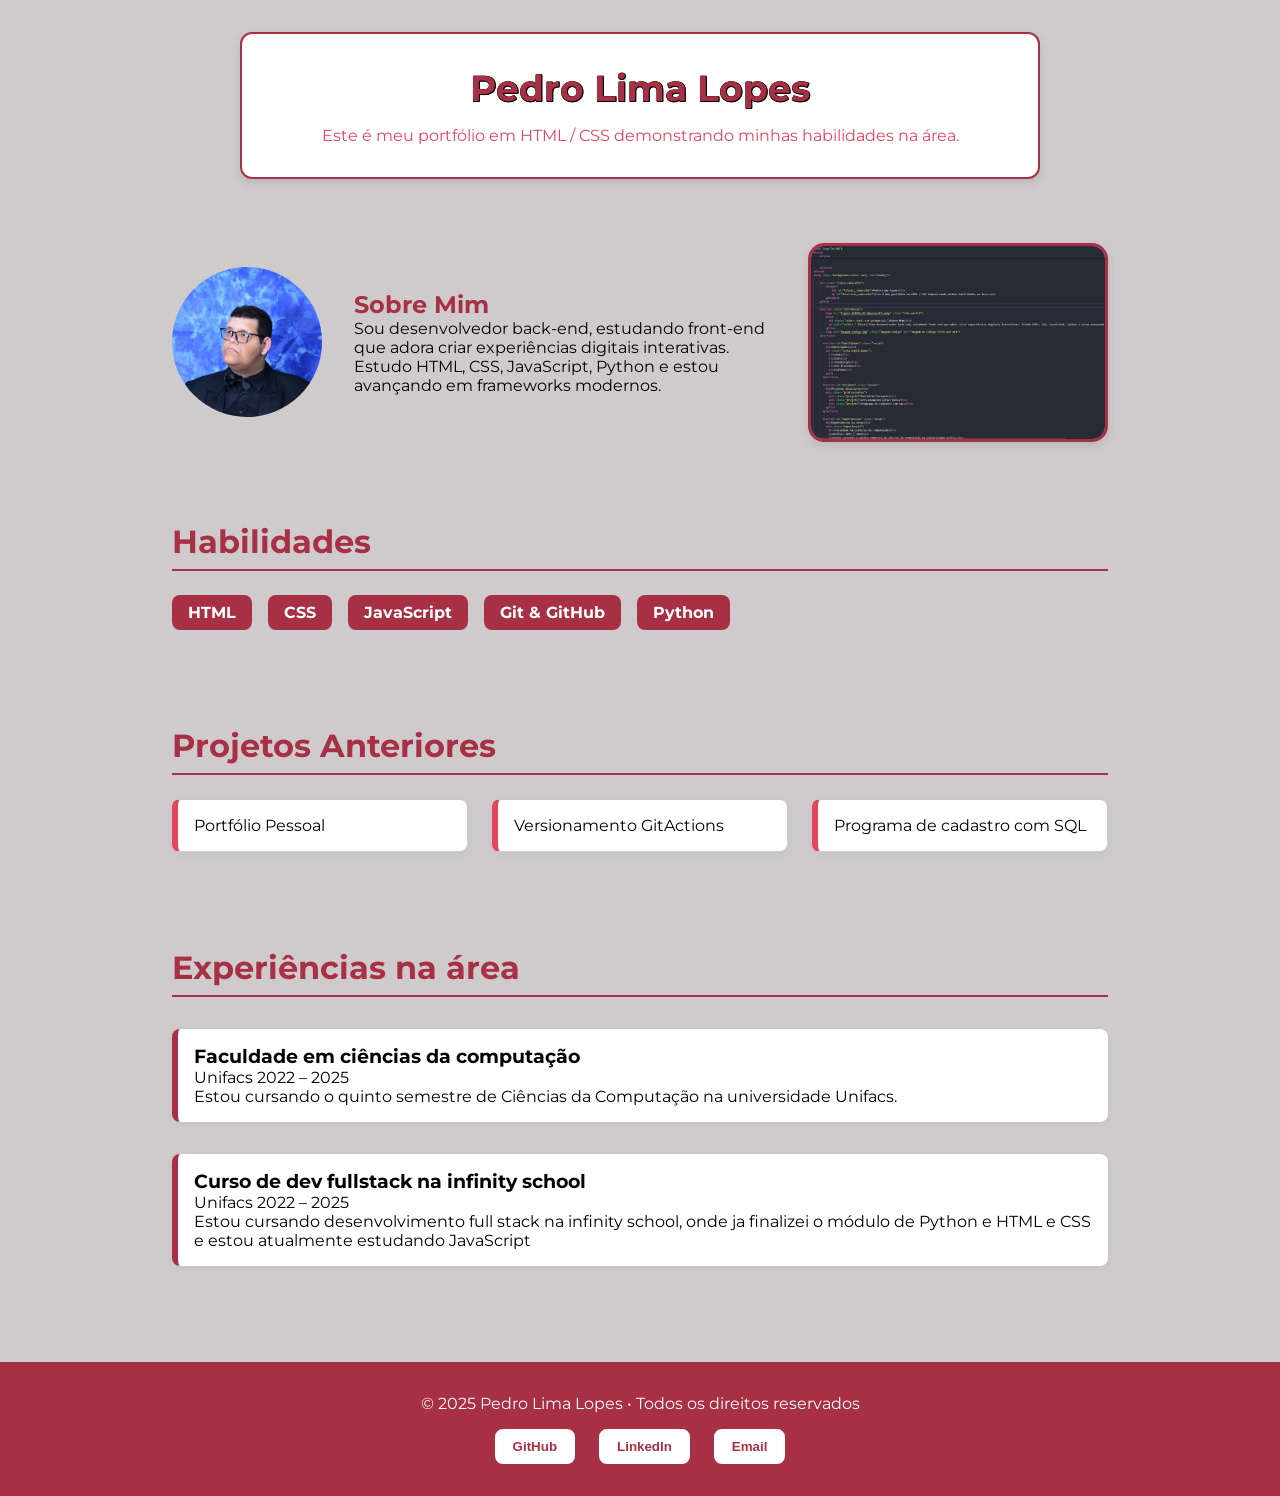
<file: projeto apresentação HTML/projeto final HTMLCSS/index.html>
<!DOCTYPE html>
<html lang="pt-BR">
<head>
    <meta charset="UTF-8">
    <meta name="viewport" content="width=device-width, initial-scale=1.0">
    <title>Portfólio Pedro Lima Lopes</title>
    
    <link href="https://fonts.googleapis.com/css2?family=Montserrat:wght@400;700&display=swap" rel="stylesheet">


    <style>
        
        * {
          margin: 0;
          padding: 0;
          box-sizing: border-box;
          list-style: none;  
        }
        
        :where(a) {
            text-decoration: none;
            color: inherit;
            font-size: inherit;
            margin: 0;
            padding: 0;
            box-sizing: border-box;
        }
        
        :root {
            --cor_primaria : #A83044;
            --cor-secundaria : #e5455f;
            --cor-fundo : #cfcbcc;

            --titulo-lg: 2.25rem;
            --titulo-md: 2rem;  
            --texto: 1rem;
        }

        html {
            scroll-behavior: smooth; 
        }

        header {
            text-align: center;
            padding: 2rem;
            text-align: center;
        }
        
        body {
            font-family: 'Montserrat', sans-serif;
        }

        .caixa-cabecalho {
            background-color: white;
            border: 2px solid var(--cor_primaria);
            box-shadow: 0 4px 10px rgba(0, 0, 0, 0.1);
            margin: 2rem auto;
            max-width: 800px;
            border-radius: 12px;    
        }

        #titulo__cabecalho {
            color: var(--cor_primaria);
            font-size: var(--titulo-lg);   
            margin-bottom: 1rem;
            text-shadow: 
                -0.5px -0.5px 0 black,
                0.5px -0.5px 0 black,
                -0.5px  0.5px 0 black,
                0.5px  0.5px 0 black;
        }

        #descricao_cabecalho {
            color: var(--cor-secundaria);
            font-size: var(--texto);
        }

        .introducao {
            display: flex;
            align-items: center;
            gap: 2rem;
            padding: 2rem;
            max-width: 1000px;
            margin: auto;
        }

        .foto-perfil {
            width: 150px;
            height: 150px;
            border-radius: 50%;
            object-fit: cover;
        }

        .imagem-codigo {
            width: 300px;  
            border-radius: 16px;
            border: 3px solid var(--cor_primaria);
            box-shadow: 0 4px 10px rgba(0, 0, 0, 0.1);
            object-fit: cover;
        }

        .texto-sobre {
            flex: 1;
        }

        .secao {
            padding: 3rem 2rem;
            max-width: 1000px;
            margin: auto;
        }

        .secao h2 {
            color: var(--cor_primaria);
            font-size: var(--titulo-md);
            font-weight: bold;
            margin-bottom: 1.5rem;
            border-bottom: 2px solid var(--cor_primaria);
            padding-bottom: 0.5rem;
        }

        .lista-habilidades {
            display: flex;
            flex-wrap: wrap;
            gap: 1rem;
        }

        .lista-habilidades li {
            background-color: var(--cor_primaria);
            color: white;
            padding: 0.5rem 1rem;
            border-radius: 8px;
            font-weight: bold;
        }

        .grid-projetos {
            display: grid;
            grid-template-columns: repeat(auto-fit, minmax(250px, 1fr));
            gap: 1.5rem;
        }

        .projeto {
            background-color: white;
            border: 1px solid #ccc;
            border-left: 6px solid var(--cor-secundaria);
            padding: 1rem;
            border-radius: 8px;
            box-shadow: 0 2px 8px rgba(0,0,0,0.05);
            transition: transform 0.3s ease;
        }

        .projeto:hover {
            transform: scale(1.03);
        }

        .experiencia {
            margin-top: 2rem;
            background-color: #fff;
            border-left: 6px solid var(--cor_primaria);
            padding: 1rem;
            border-radius: 8px;
            box-shadow: 0 2px 8px rgba(0,0,0,0.05);
        }

        .rodape {
            background-color: var(--cor_primaria);
            color: white;
            text-align: center;
            padding: 2rem 1rem;
            margin-top: 3rem;
        }

        .rodape .redes-sociais {
            margin-top: 1rem;
            display: flex;
            justify-content: center;
            gap: 1.5rem;
        }

        .rodape button {
            background-color: white;
            color: var(--cor_primaria);
            border: 2px solid white;
            padding: 0.5rem 1rem;
            border-radius: 8px;
            font-weight: bold;
            cursor: pointer;
            transition: background-color 0.3s, color 0.3s;
        }

        .rodape button:hover {
            background-color: var(--cor-secundaria);
            color: white;
        }


    </style>
</head>
<body style="background-color: var(--cor-fundo);">
    
    <div class="caixa-cabecalho">
        <header>
            <h1 id="titulo__cabecalho">Pedro Lima Lopes</h1>
            <p id="descricao_cabecalho">Este é meu portfólio em HTML / CSS demonstrando minhas habilidades na área.</p>
        </header>
    </div>

    <section class="introducao">
        <img src="figure-162826_01-dmxcxveath.jpeg" class="foto-perfil">
        <div class="texto-sobre">
          <h2 style="color: var(--cor_primaria);">Sobre Mim</h2>
          <p style="color: black;">Sou desenvolvedor back-end, estudando front-end que adora criar experiências digitais interativas. Estudo HTML, CSS, JavaScript, Python e estou avançando em frameworks modernos.</p>
        </div>
        <img src="imagem_codigo.jpeg" class="imagem-codigo">
    </section>        

      <section id="habilidades" class="secao">
        <h2>Habilidades</h2>
        <ul class="lista-habilidades">
          <li>HTML</li>
          <li>CSS</li>
          <li>JavaScript</li>
          <li>Git & GitHub</li>
          <li>Python</li>
        </ul>
      </section>
      
      <section id="projetos" class="secao">
        <h2>Projetos Anteriores</h2>
        <div class="grid-projetos">
          <div class="projeto">Portfólio Pessoal</div>
          <div class="projeto">Versionamento GitActions</div>
          <div class="projeto">Programa de cadastro com SQL</div>
        </div>
      </section>
      
      <section id="experiencias" class="secao">
        <h2>Experiências na área</h2>
        <div class="experiencia">
          <h3>Faculdade em ciências da computação</h3>
          <p>Unifacs 2022 – 2025</p>
          <p>Estou cursando o quinto semestre de Ciências da Computação na universidade Unifacs.</p>
        </div>
        <div class="experiencia">
            <h3>Curso de dev fullstack na infinity school</h3>
            <p>Unifacs 2022 – 2025</p>
            <p>Estou cursando desenvolvimento full stack na infinity school, onde ja finalizei o módulo de Python e  HTML e CSS e estou atualmente estudando JavaScript</p>
          </div>
      </section>
      
      <footer class="rodape">
        <p>© 2025 Pedro Lima Lopes • Todos os direitos reservados</p>
        <div class="redes-sociais">
          <button>GitHub</button>
          <button>LinkedIn</button>
          <button>Email</button>
        </div>
      </footer>
</body>
</html>
</file>
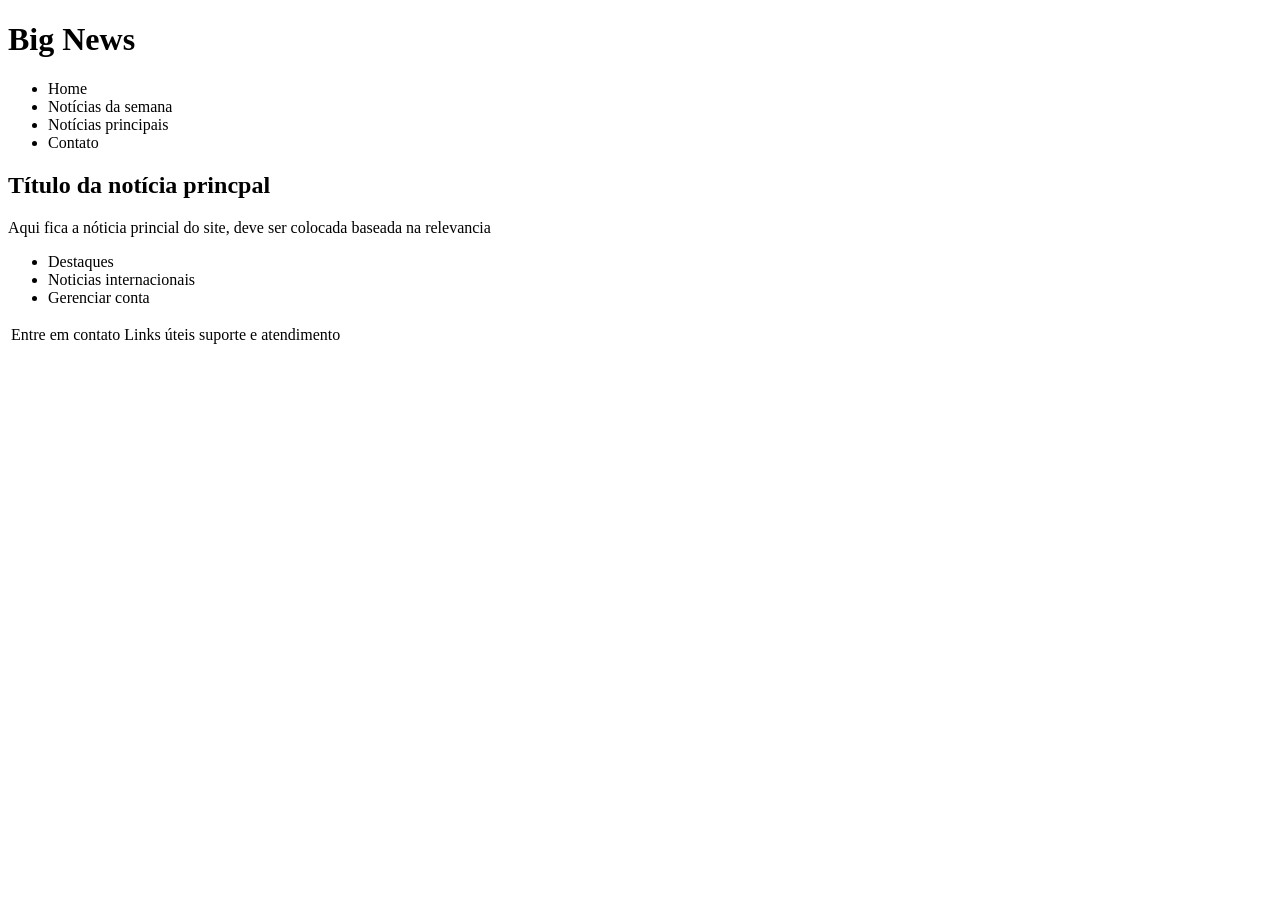
<file: Aulas modulo 3 (HTML CSS)/aula 3/atividade1.html>
<!DOCTYPE html>
<html lang="en">
<head>
    <meta charset="UTF-8">
    <meta name="viewport" content="width=device-width, initial-scale=1.0">
    <title>BigNEWS</title>
</head>
<body>
    <header>
        <h1>Big News</h1>
        <nav>
            <ul>
            <li>Home</li>
            <li>Notícias da semana</li>
            <li>Notícias principais</li>
            <li>Contato</li>
            </ul>
        </nav>
    </header>
    <main>
        <section>
            <h1>Título da notícia princpal</h1>
            <p>Aqui fica a nóticia princial do site, deve ser
            colocada baseada na relevancia</p>
        </section>
    </main>
    <aside>
        <ul>
            <li>Destaques</li>
            <li>Noticias internacionais</li>
            <li>Gerenciar conta</li>
        </ul>
    </aside>
    <footer>
        <table>
            <tr>
                <td>Entre em contato</td>
                <td>Links úteis</td>
                <td>suporte e atendimento</td>
            </tr>
        </table>
    </footer>

</body>
</html>
</file>
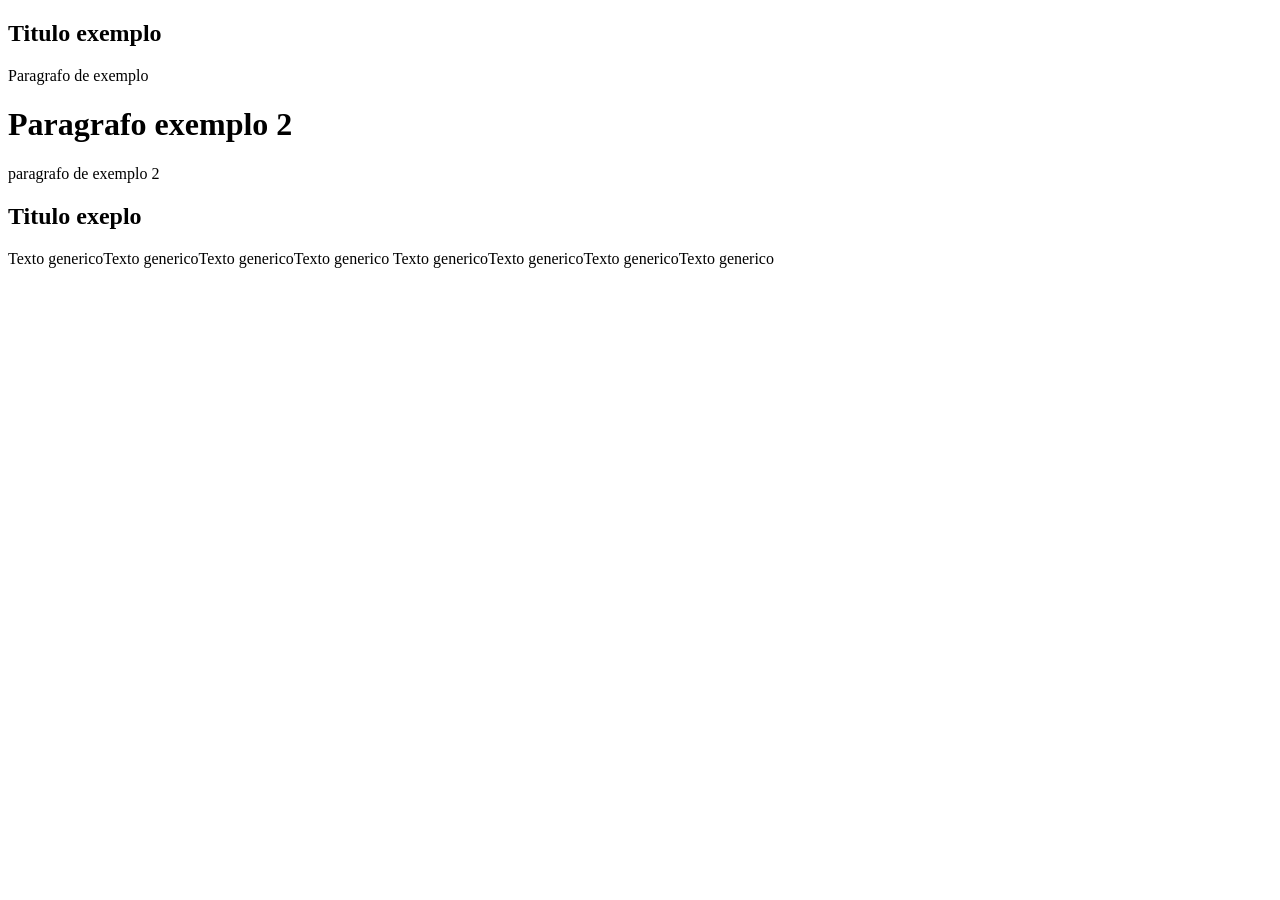
<file: Aulas modulo 3 (HTML CSS)/aula 3/div.html>
<!DOCTYPE html>
<html lang="pt-BR">
<head>
    <meta charset="UTF-8">
    <meta name="viewport" content="width=device-width, initial-scale=1.0">
    <title>Div</title>
</head>
<body>
   <!--DIV cria um bloco onde pode se colocar as tags organizadas--> 
    <div>
        <h2>Titulo exemplo</h2>
        <p>Paragrafo de exemplo</p>

        <h1>Paragrafo exemplo 2</h1>
        <p>paragrafo de exemplo 2</p>
    </div>

   <!--SPAN separa uma parte do texto dentro de uma linha, como o div mas apenas na linha selecitionada-->

    <h2> Titulo exeplo</h2>
    <p>Texto genericoTexto <span> genericoTexto genericoTexto </span> generico
    Texto genericoTexto genericoTexto genericoTexto generico</p>

</body>
</html>
</file>
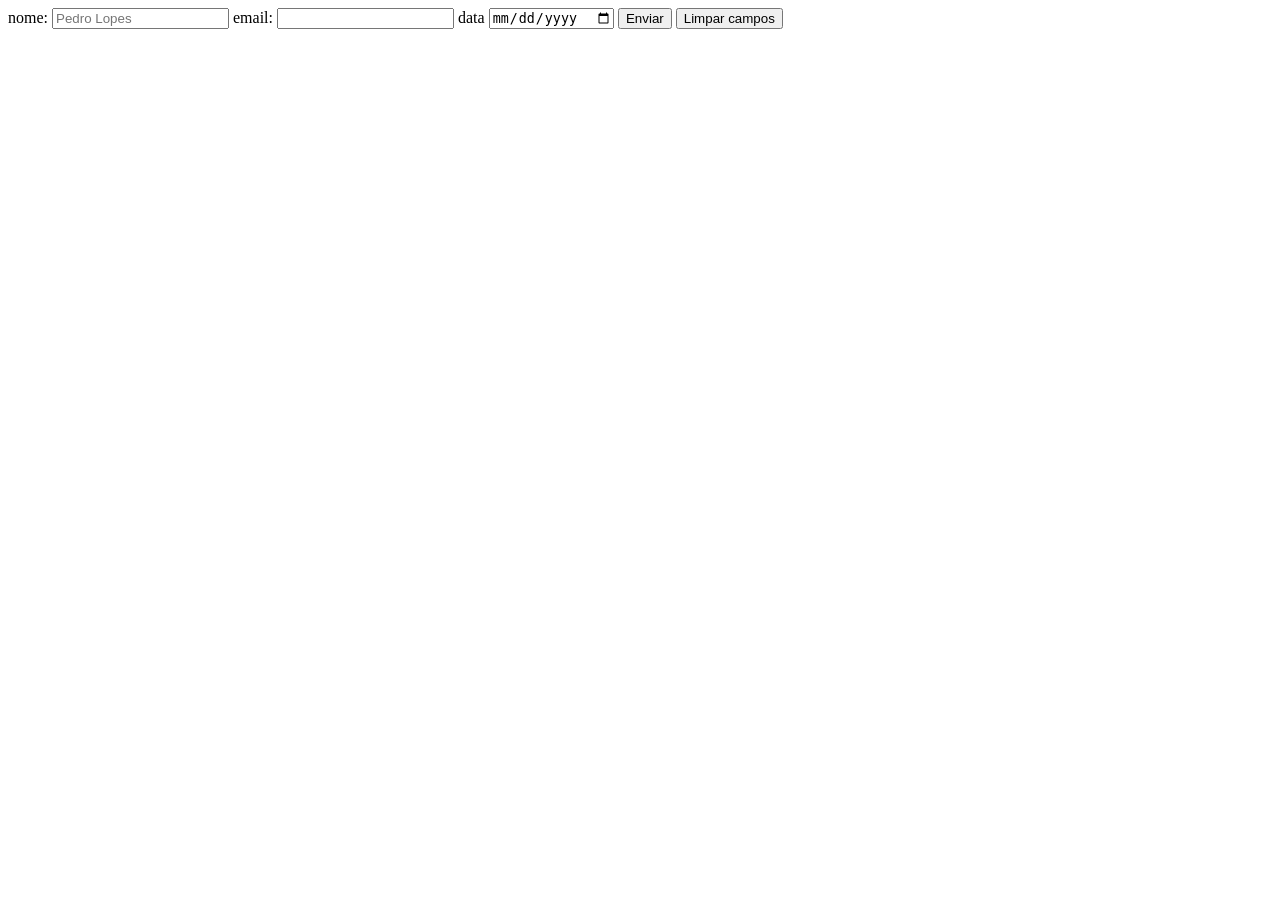
<file: Aulas modulo 3 (HTML CSS)/aula 3/formulario.html>
<!DOCTYPE html>
<html lang="en">
<head>
    <meta charset="UTF-8">
    <meta name="viewport" content="width=device-width, initial-scale=1.0">
    <title>formularios</title>
</head>
<body>
    <form action="">
        <label for="campo_nome">nome: </label>
        <input type="text" id="campo_nome" name="nome" required minlength="2" maxlength="30" placeholder="Pedro Lopes">

        <label for="campo_email">email: </label>
        <input type="email" id="campo_email" nome="email" required>
        
        <label for="campo_data">data</label>
        <input type="date" id="campo_data" nome="data">
    
        <button type="submit">Enviar</button>
        <button type="reset">Limpar campos</button>
    </form>
</body>
</html>
</file>
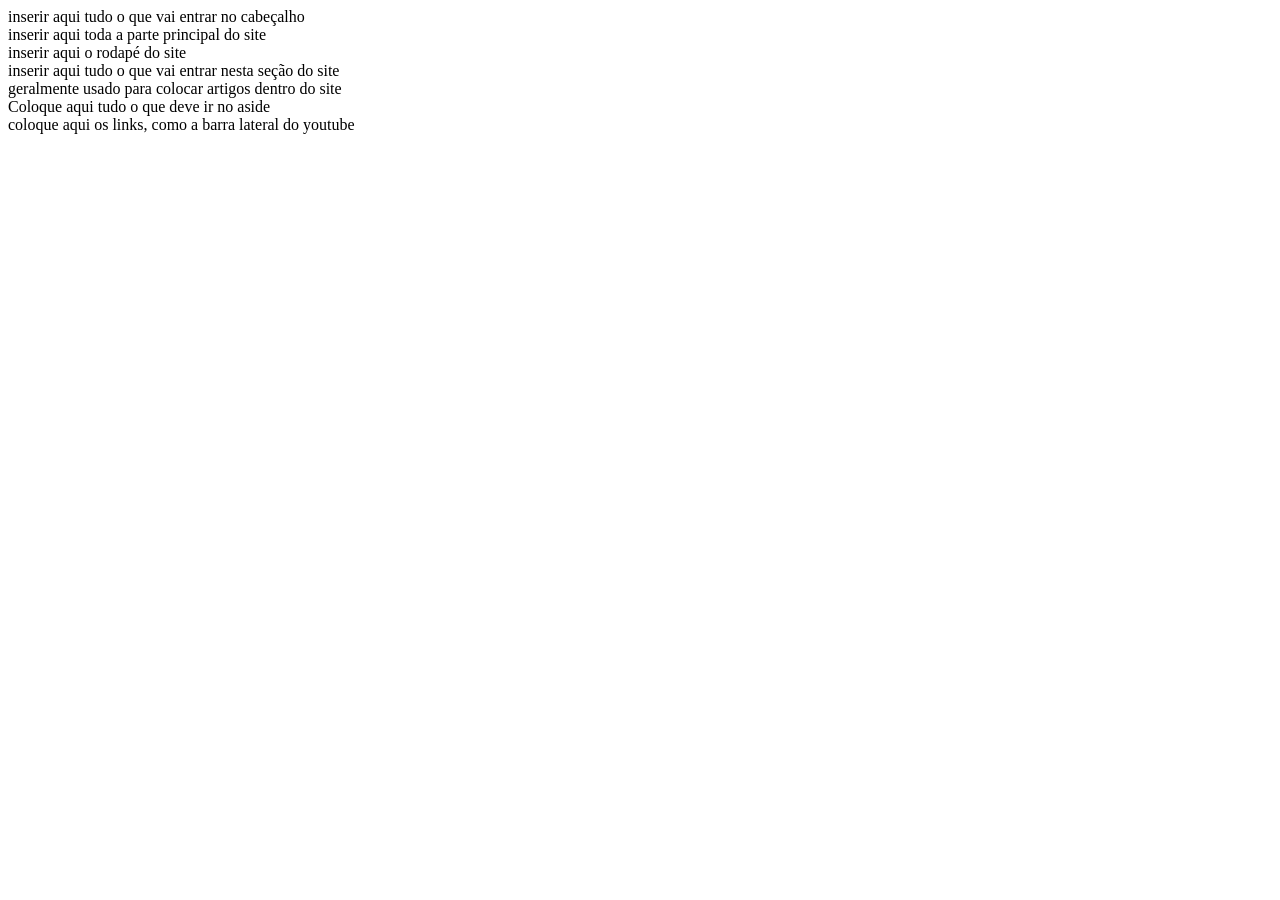
<file: Aulas modulo 3 (HTML CSS)/aula 3/TagsDeAgrupamento.html>
<!DOCTYPE html>
<html lang="en">
<head>
    <meta charset="UTF-8">
    <meta name="viewport" content="width=device-width, initial-scale=1.0">
    <title>Document</title>
</head>
<body>
    <!--HEADER indica onde vai ficar o cabeçalho do texto, onde vai ficar tudo
    o que deve estar na parte de cima em destaque o site-->
<header>
    inserir aqui tudo o que vai entrar no cabeçalho
</header>
<!--MAIN indica onde todoo corpo principal do site ira ficar-->
<main>
    inserir aqui toda a parte principal do site
</main>
<!--FOOTER indica o rodapé do site-->
<footer>
    inserir aqui o rodapé do site
</footer>
<!--SECTION indicar uma seção separada e especifica, geralmente fica dentro da MAIN, sempre precisa de um titulo-->
<section>
    <title>Titurlo exemplo do section</title>
    inserir aqui tudo o que vai entrar nesta seção do site
</section>
<!--ARTICLE é um conteudo que agrega ao principal mas funciona de forma separada, pouco usado hoje em dia-->
<article>
    geralmente usado para colocar artigos dentro do site
</article>
<!--ASIDE é utilizado para colocar elemntos não relacionados com  apagina, geralmente utilizado para colocar anuncios-->
<aside>
    Coloque aqui tudo o que deve ir no aside
</aside>
<!--NAV é usado para criar uma are de navegação, onde pode haver links para outras partes do site-->
<nav>
    coloque aqui os links, como a barra lateral do youtube
</nav>
</body>
</html>
</file>
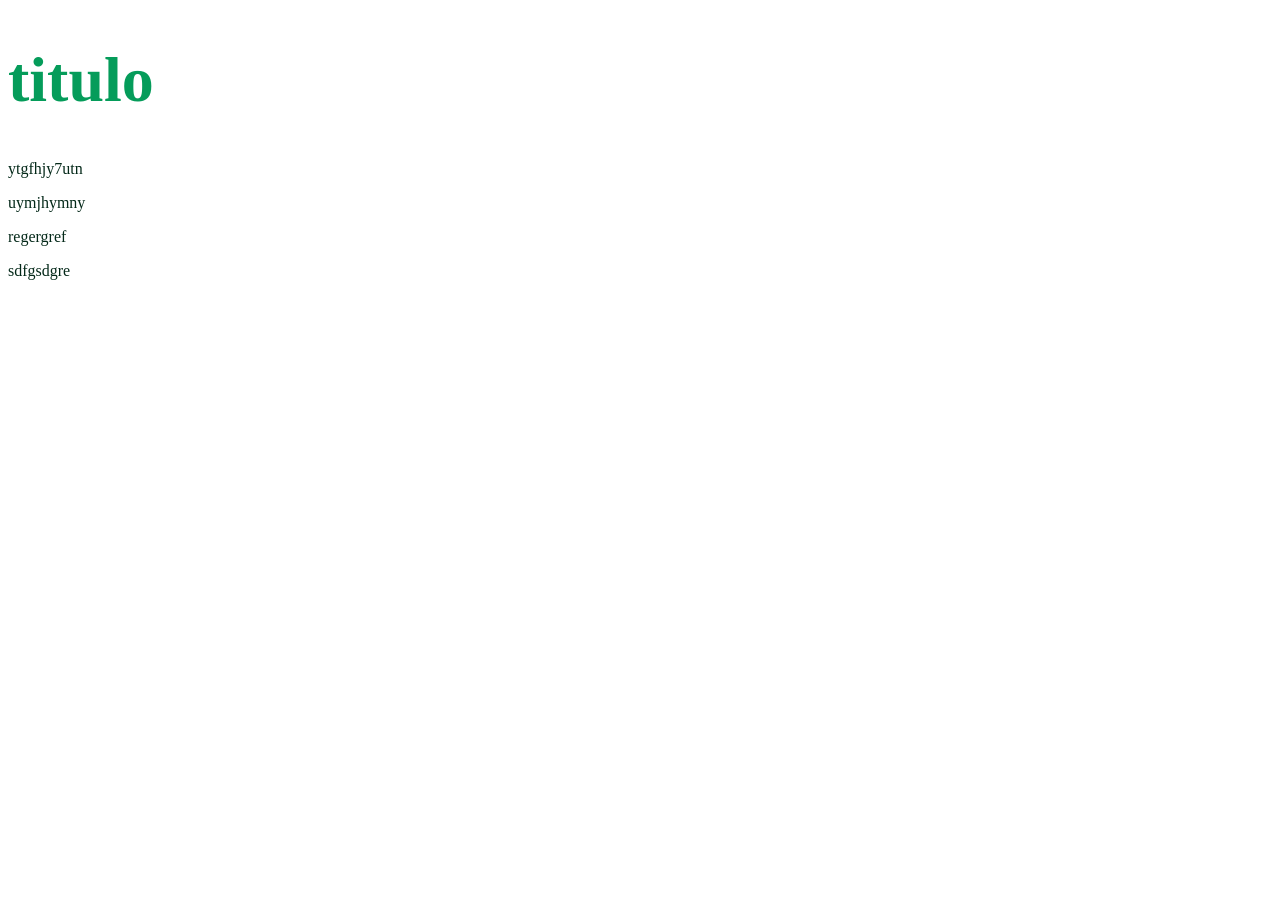
<file: Aulas modulo 3 (HTML CSS)/aula 6 - avançado com css/variaveis.html>
<!DOCTYPE html>
<html lang="en">
<head>
    <meta charset="UTF-8">
    <meta name="viewport" content="width=device-width, initial-scale=1.0">
    <title>variaveis</title>
    <style>
        :root {
            --primario: #059c5a;
            --secundaria: #042919;
            --titulo: 4rem;
        }
        h1{
            color: var(--primario);
            font-size: var(--titulo);
        }
        p{
            color: var(--secundaria);
            
        }

    </style>

</head>
<body>
    <h1>titulo</h1>

    <p>ytgfhjy7utn</p>
    <p>uymjhymny</p>
    <p>regergref</p>
    <p>sdfgsdgre</p>
</body>
</html>
</file>
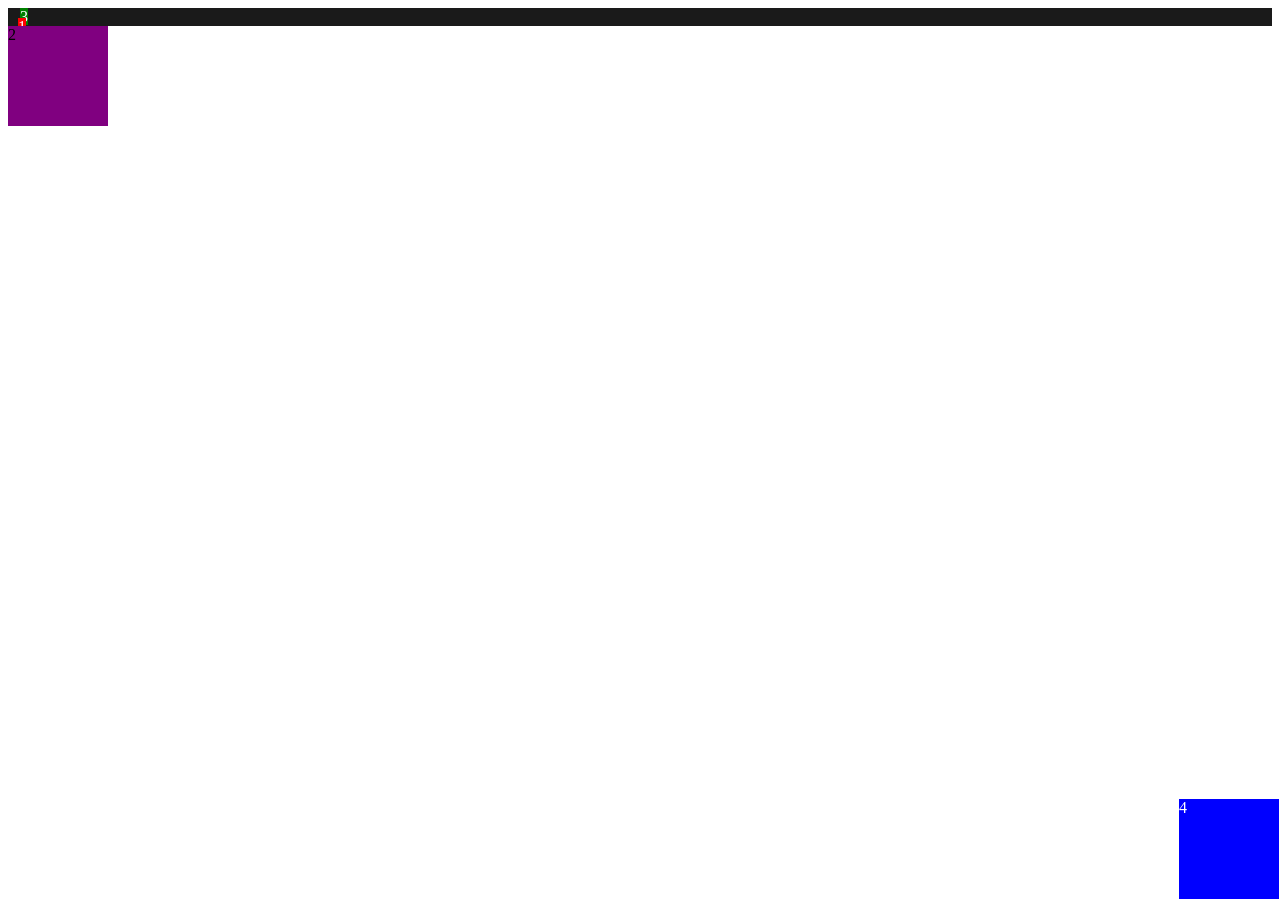
<file: Aulas modulo 3 (HTML CSS)/Aula 4 (css)/Aula display e position/main.html>
<!DOCTYPE html>
<html lang="en">
<head>
    <meta charset="UTF-8">
    <meta name="viewport" content="width=device-width, initial-scale=1.0">
    <title>Document</title>
    <link rel="stylesheet" href="style.css">
</head>
<body>
    <div id="container">
        
        <div class="quadrado"id=quadrado_vermelho>1</div>
        <div class="quadrado"id=quadrado_azul>4</div>
        <div class="quadrado"id=quadrado_verde>3</div>
    </div>

    <div class="quadrado"id=quadrado_roxo>2</div>

</body>
</html>
</file>
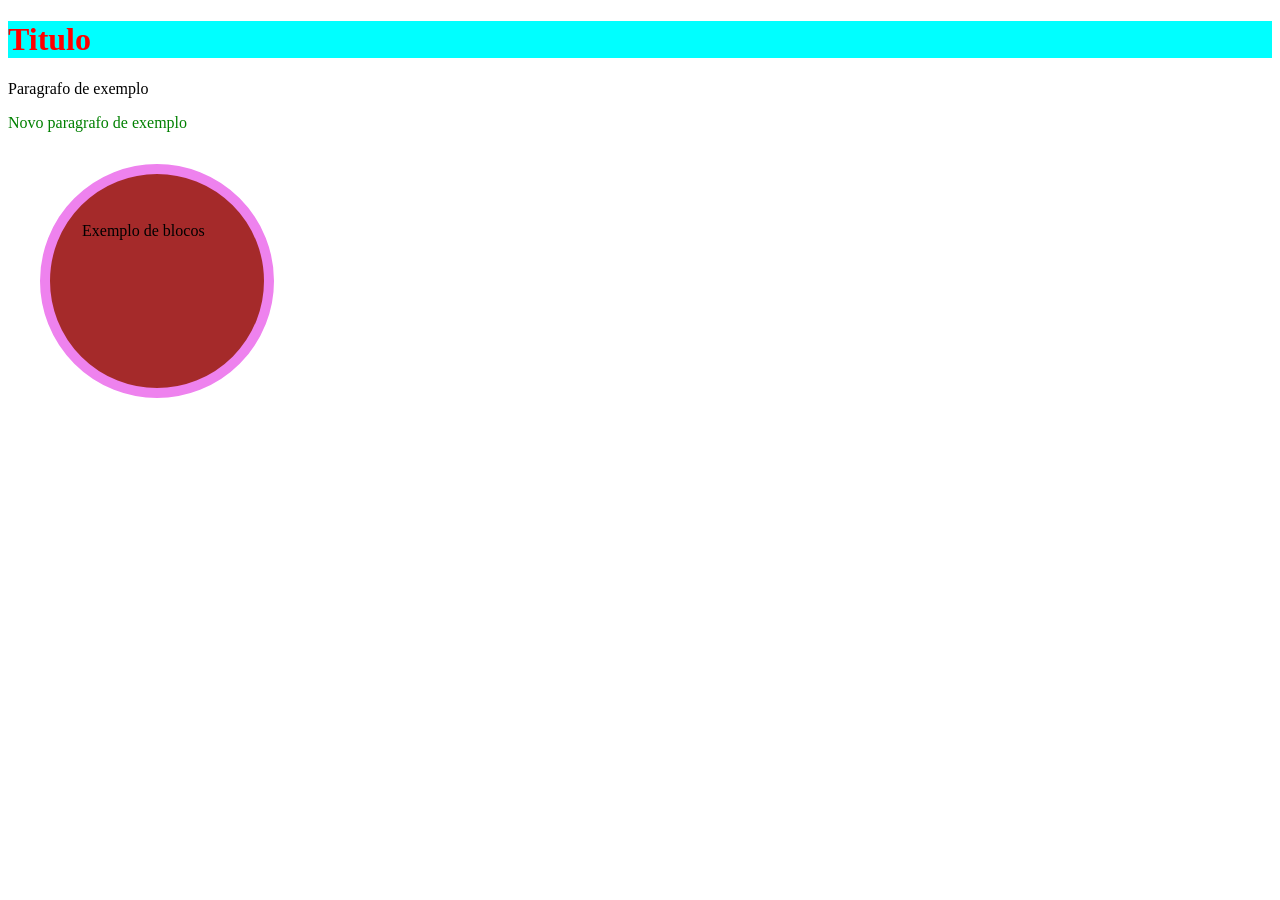
<file: Aulas modulo 3 (HTML CSS)/Aula 4 (css)/Aula revisão/base.html>
<!DOCTYPE html>
<html lang="en">
<head>
    <meta charset="UTF-8">
    <meta name="viewport" content="width=device-width, initial-scale=1.0">
    <title>INTRODUÇÃO CSS</title>
    <link rel="stylesheet" href="style.css">
</head>
<body>
    <h1 id="primeiro_titulo">Titulo</h1>

    <p>Paragrafo de exemplo</p>

    <div class="Div">
        <p>Novo paragrafo de exemplo</p>
    </div>

    <div id="bloco">
        <p>Exemplo de blocos</p>
    </div>
</body>
</html>
</file>
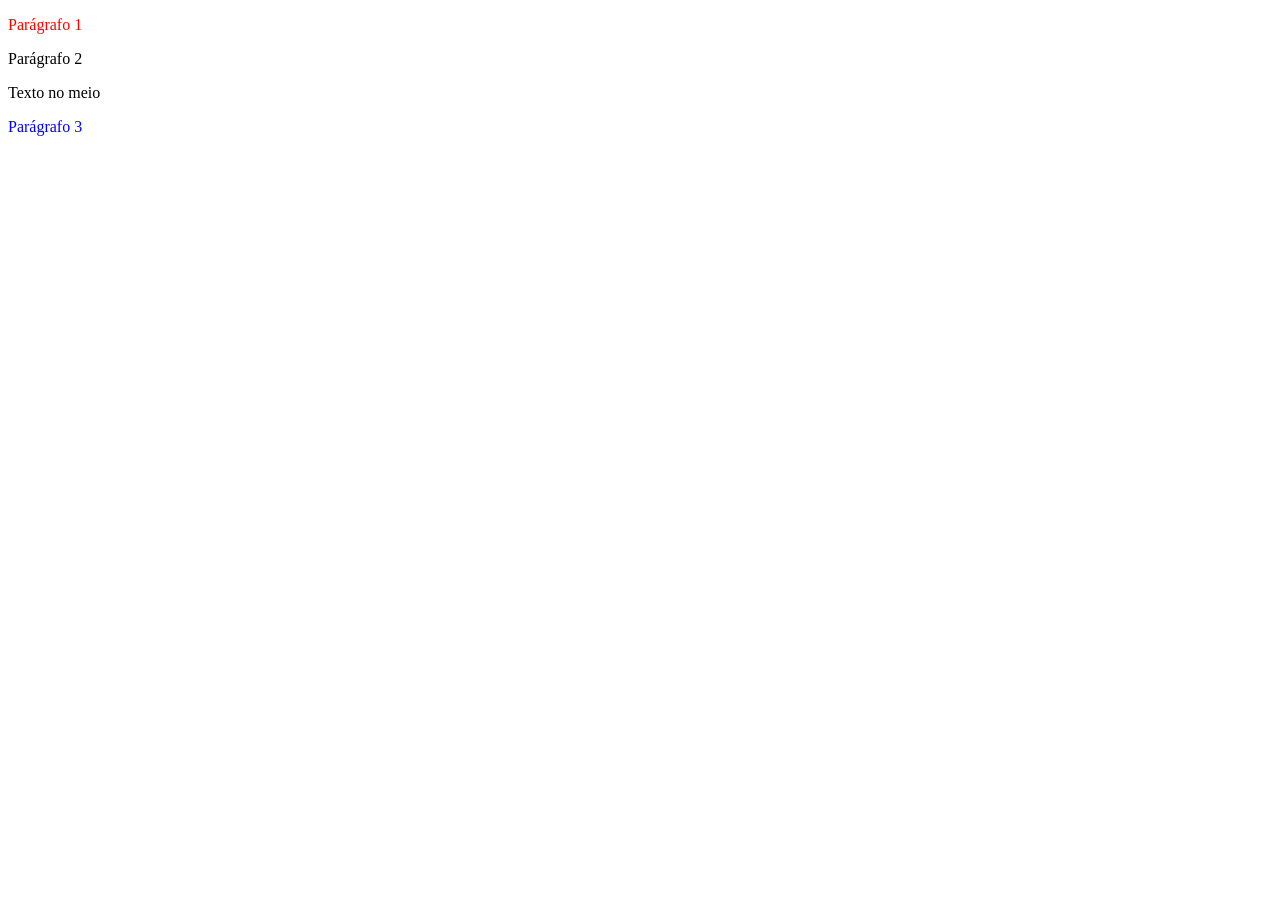
<file: Aulas modulo 3 (HTML CSS)/aula 6 - avançado com css/RESUMO AULA PASSADA/child.html>
<!DOCTYPE html>
<html lang="en">
<head>
    <meta charset="UTF-8">
    <meta name="viewport" content="width=device-width, initial-scale=1.0">
    <title>last/first child</title>


    <style>
        p:first-child {
          color: red;
        }
        p:last-child {
          color: blue;
        }
      </style>
      
</head>
<body>
    <div>
        <p>Parágrafo 1</p>
        <p>Parágrafo 2</p>
        <span>Texto no meio</span>
        <p>Parágrafo 3</p>
      </div>
</body>
</html>
</file>
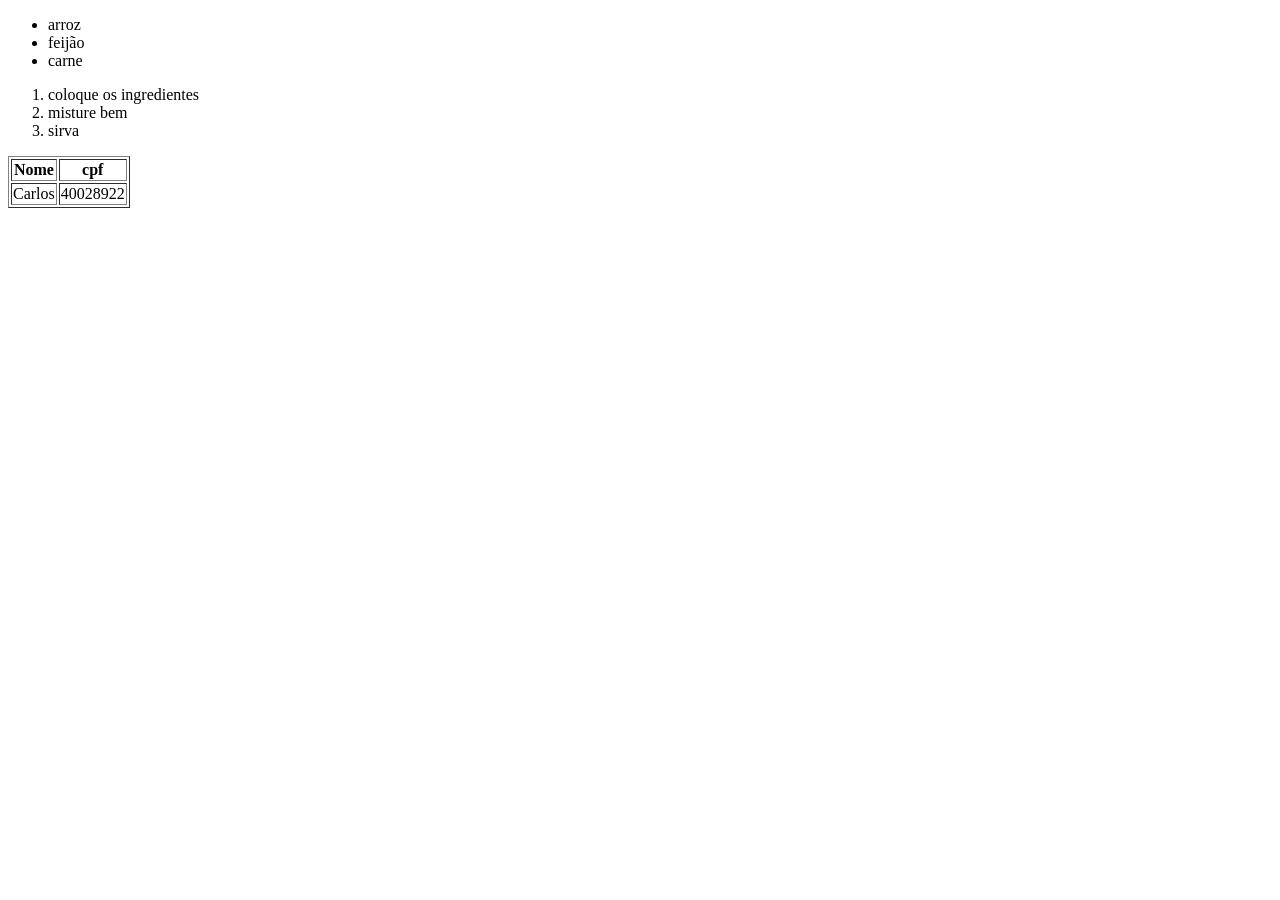
<file: Aulas modulo 3 (HTML CSS)/aula 3/revisão/Revisão listas/revisao1.html>
<!DOCTYPE html>
<html lang="pt-BR">
<head>
    <meta charset="UTF-8">
    <meta name="viewport" content="width=device-width, initial-scale=1.0">
    <title>Revisão listas</title>
</head>
<body>
    <!--li para os itens da lista, ul para lista não ordenada-->
    <ul>
        <li>arroz</li>
        <li>feijão</li>
        <li>carne</li>
    </ul>
    <!--ol para lista ordenada-->
    <ol>
        <li>coloque os ingredientes</li>
        <li>misture bem</li>
        <li>sirva</li>
    </ol>
    <!--TABLE cria tabelas, e tr para criar as linhas da tabela-->
    <!--TH cria uma celula de titulo, TD cria uma celula de dados -->
    <table border="1">
        <tr>
            <th>Nome</th>
            <th>cpf</th>
        </tr>
        <tr>
            <td>Carlos</td>
            <td>40028922</td>
        </tr>
    </table>

</body>
</html>
</file>
<file: Aulas modulo 3 (HTML CSS)/Aula 4 (css)/Aula display e position/style.css>
#container {
    background-color: #1a1a1a;
    color: white;
}

.quadrado {
    width: 100px;
    height: 100px;
    display: inline;
}

#quadrado_vermelho {
    background-color: red;

    /*Position static faz com que permaneça estatico a comandos como top bottom right left */
    /* position: static; */

    position: relative;
    /* Faz o posicionamento ser relativo a sua posição original em detrminados pixeis*/

    top: 10px;
    left: 10px;
    right: 10px;
    bottom: 10px;
}

#quadrado_verde {
    background-color: green;
    
    position: sitcky;
    top: 10px;
    /* altera ao atingir certo ponto da tela */

}

#quadrado_azul {
    background-color: blue;

    position: fixed;
    /* Faz o posicionamento ser relativo a tela em detrminados pixeis*/

    right: 1px;
    bottom: 1px;    

}

#quadrado_roxo {
    background-color: purple;

    position: absolute;
    /* Faz o posicionamento ser relativo ao primeiro elemento parente em detrminados pixeis*/

}
</file>
<file: Aulas modulo 3 (HTML CSS)/Aula 4 (css)/Aula revisão/style.css>
#primeiro_titulo {
    background-color: aqua;
    color: red;
}

.Div {
    color: green;
}

#bloco {
    background-color: brown;

    width: 150px;
    height: 150px;
    
    padding: 32px;

    border: 10px solid violet;
    border-radius: 999999px;

    margin: 32px;
}
</file>
